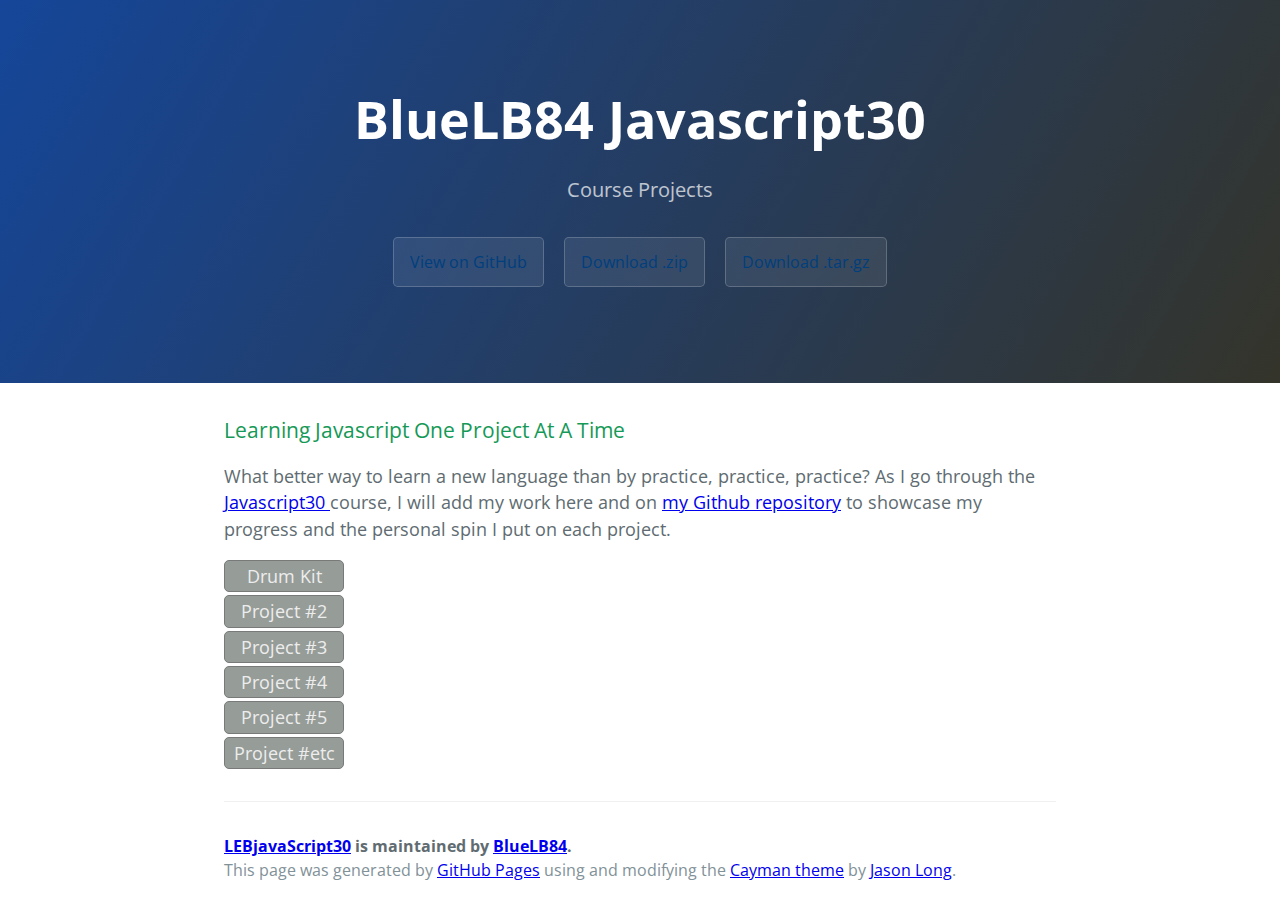
<file: index.html>
<!DOCTYPE html>
<html lang="en-us">
  <head>
    <meta charset="UTF-8">
    <title>LebjavaScript30 by BlueLB84</title>
    <meta name="viewport" content="width=device-width, initial-scale=1">
    <link href='https://fonts.googleapis.com/css?family=Open+Sans:400,700' rel='stylesheet' type='text/css'>
    <link rel="stylesheet" type="text/css" href="stylesheets/stylesheet.css" media="screen">
  </head>
  <body>
    <section class="page-header">
      <h1 class="project-name">BlueLB84 Javascript30</h1>
      <h2 class="project-tagline">Course Projects</h2>
      <a href="https://github.com/BlueLB84/LEBjavascript30" class="btn">View on GitHub</a>
      <a href="https://github.com/BlueLB84/LEBjavascript30/zipball/master" class="btn">Download .zip</a>
      <a href="https://github.com/BlueLB84/LEBjavascript30/tarball/master" class="btn">Download .tar.gz</a>
    </section>

    <section class="main-content">
      <h3>Learning Javascript One Project At A Time</h3>
      <p>What better way to learn a new language than by practice, practice, practice?
        As I go through the <a href="https://javascript30.com/" target="_blank">Javascript30 </a>course,
        I will add my work here and on <a href="https://github.com/BlueLB84/LEBjavaScript30/tree/gh-pages" target="_blank">my Github repository</a> to showcase my progress and the personal spin I put on each project.</p>
      <div>
        <ul class="projectlinks">
        <li><a href="https://bluelb84.github.io/LEBjavaScript30/js30projects/drumkit/">Drum Kit</a></li>
        <li><a>Project &#35;2</a></li>
        <li><a>Project &#35;3</a></li>
        <li><a>Project &#35;4</a></li>
        <li><a>Project &#35;5</a></li>
        <li><a>Project &#35;etc</a></li>
        </ul>
      </div>
      <footer class="site-footer">
        <span class="site-footer-owner"><a href="https://github.com/BlueLB84/LEBjavascript30">LEBjavaScript30</a> is maintained by <a href="https://github.com/BlueLB84">BlueLB84</a>.</span>

        <span class="site-footer-credits">This page was generated by <a href="https://pages.github.com">GitHub Pages</a> using and modifying the <a href="https://github.com/jasonlong/cayman-theme">Cayman theme</a> by <a href="https://twitter.com/jasonlong">Jason Long</a>.</span>
      </footer>

    </section>


  </body>
</html>
</file>
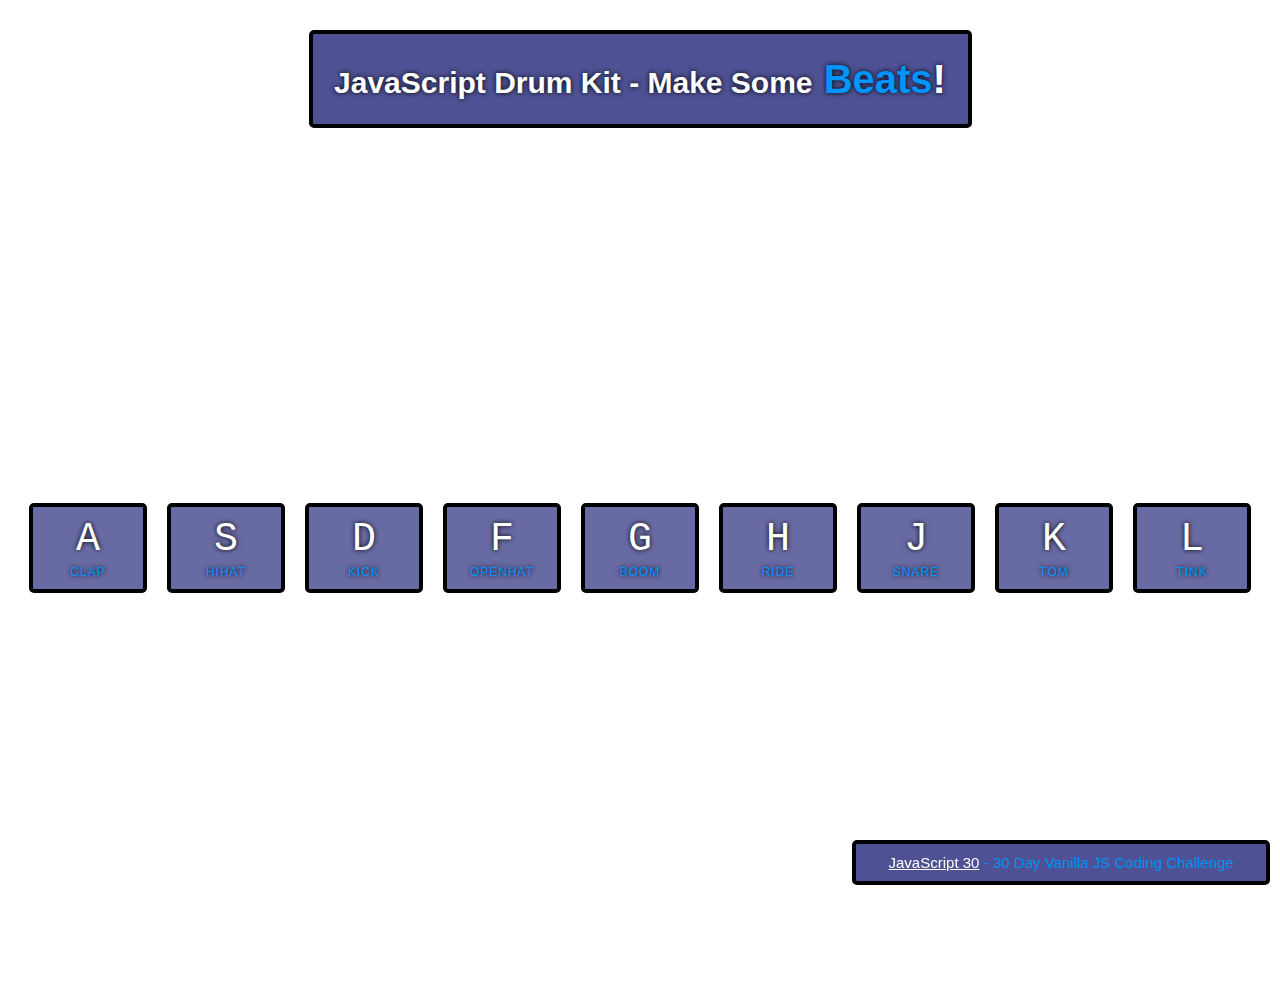
<file: js30projects/drumkit/index.html>
<!DOCTYPE html>
<html lang="en">
<head>
  <meta charset="UTF-8">
  <title>JS Drum Kit</title>
  <link rel="stylesheet" href="drumkitstyle.css">
</head>
<body>

  <div class="heading">
    <h1>JavaScript Drum Kit - Make Some<span class="beats"> Beats</span><span class="exclamation">!</span></h1>
  </div>

  <div class="keys">
    <div data-key="65" class="key">
      <kbd>A</kbd>
      <span class="sound">clap</span>
    </div>
    <div data-key="83" class="key">
      <kbd>S</kbd>
      <span class="sound">hihat</span>
    </div>
    <div data-key="68" class="key">
      <kbd>D</kbd>
      <span class="sound">kick</span>
    </div>
    <div data-key="70" class="key">
      <kbd>F</kbd>
      <span class="sound">openhat</span>
    </div>
    <div data-key="71" class="key">
      <kbd>G</kbd>
      <span class="sound">boom</span>
    </div>
    <div data-key="72" class="key">
      <kbd>H</kbd>
      <span class="sound">ride</span>
    </div>
    <div data-key="74" class="key">
      <kbd>J</kbd>
      <span class="sound">snare</span>
    </div>
    <div data-key="75" class="key">
      <kbd>K</kbd>
      <span class="sound">tom</span>
    </div>
    <div data-key="76" class="key">
      <kbd>L</kbd>
      <span class="sound">tink</span>
    </div>
  </div>

  <audio data-key="65" src="sounds/clap.wav"></audio>
  <audio data-key="83" src="sounds/hihat.wav"></audio>
  <audio data-key="68" src="sounds/kick.wav"></audio>
  <audio data-key="70" src="sounds/openhat.wav"></audio>
  <audio data-key="71" src="sounds/boom.wav"></audio>
  <audio data-key="72" src="sounds/ride.wav"></audio>
  <audio data-key="74" src="sounds/snare.wav"></audio>
  <audio data-key="75" src="sounds/tom.wav"></audio>
  <audio data-key="76" src="sounds/tink.wav"></audio>

<footer><a href="https://javascript30.com/" target="_blank" class="js30">JavaScript 30</a>  - 30 Day Vanilla JS Coding Challenge</footer>

<script>

  function playSound(e) {
      const audio = document.querySelector(`audio[data-key="${e.keyCode}"]`);
      const key = document.querySelector(`.key[data-key="${e.keyCode}"]`);
      if(!audio) return; // stop the function from running all together
      audio.currentTime = 0; // rewind to the start
      audio.play();
      key.classList.add('playing');
    }

  function removeTransition(e) {
    if(e.propertyName !== 'transform') return; // skip it if it's not a transform
    this.classList.remove('playing');
  }

  const keys = document.querySelectorAll('.key');
  keys.forEach(key => key.addEventListener('transitionend', removeTransition));
  window.addEventListener('keydown', playSound);
</script>


</body>
</html>
</file>
<file: stylesheets/stylesheet.css>
* {
  box-sizing: border-box; }

body {
  padding: 0;
  margin: 0;
  font-family: "Open Sans", "Helvetica Neue", Helvetica, Arial, sans-serif;
  font-size: 16px;
  line-height: 1.5;
  color: #606c71; }

.page-header a {
  color: #003f7e;
  text-decoration: none; }
.page-header a:hover {
    text-decoration: underline; }

.projectlinks {list-style-type: none;
    margin: 0;
    padding: 0;

}

.projectlinks {list-style: none;}

.projectlinks li a {display: block;
    width: 120px;
    background-color: #969c98;
    color: #ededed;
    text-align: center;
    margin-bottom: 3px;
    padding: 2px 5px;
    border-radius: 5px;
    border: 1px solid #777a78;
    transition: color 0.2s, background-color 0.2s, border-color 0.2s;
    text-decoration: none;
}



.projectlinks li a:hover {
  background-color: #6d706e;
  color: #222222;
  border: 2px solid #777a78;
}



.btn {
  display: inline-block;
  margin-bottom: 1rem;
  color: rgba(255, 255, 255, 0.7);
  background-color: rgba(255, 255, 255, 0.08);
  border-color: rgba(255, 255, 255, 0.2);
  border-style: solid;
  border-width: 1px;
  border-radius: 0.3rem;
  transition: color 0.2s, background-color 0.2s, border-color 0.2s; }
  .btn + .btn {
    margin-left: 1rem; }

.btn:hover {
  color: rgba(255, 255, 255, 0.8);
  text-decoration: none;
  background-color: rgba(255, 255, 255, 0.2);
  border-color: rgba(255, 255, 255, 0.3); }

@media screen and (min-width: 64em) {
  .btn {
    padding: 0.75rem 1rem; } }

@media screen and (min-width: 42em) and (max-width: 64em) {
  .btn {
    padding: 0.6rem 0.9rem;
    font-size: 0.9rem; } }

@media screen and (max-width: 42em) {
  .btn {
    display: block;
    width: 100%;
    padding: 0.75rem;
    font-size: 0.9rem; }
    .btn + .btn {
      margin-top: 1rem;
      margin-left: 0; } }

.page-header {
  color: #fff;
  text-align: center;
  background-color: #acafad;
  background-image: linear-gradient(120deg, #154699, #34342a); }

@media screen and (min-width: 64em) {
  .page-header {
    padding: 5rem 6rem; } }

@media screen and (min-width: 42em) and (max-width: 64em) {
  .page-header {
    padding: 3rem 4rem; } }

@media screen and (max-width: 42em) {
  .page-header {
    padding: 2rem 1rem; } }

.project-name {
  margin-top: 0;
  margin-bottom: 0.1rem; }

@media screen and (min-width: 64em) {
  .project-name {
    font-size: 3.25rem; } }

@media screen and (min-width: 42em) and (max-width: 64em) {
  .project-name {
    font-size: 2.25rem; } }

@media screen and (max-width: 42em) {
  .project-name {
    font-size: 1.75rem; } }

.project-tagline {
  margin-bottom: 2rem;
  font-weight: normal;
  opacity: 0.7; }

@media screen and (min-width: 64em) {
  .project-tagline {
    font-size: 1.25rem; } }

@media screen and (min-width: 42em) and (max-width: 64em) {
  .project-tagline {
    font-size: 1.15rem; } }

@media screen and (max-width: 42em) {
  .project-tagline {
    font-size: 1rem; } }

.main-content :first-child {
  margin-top: 0; }
.main-content img {
  max-width: 100%; }
.main-content h1, .main-content h2, .main-content h3, .main-content h4, .main-content h5, .main-content h6 {
  margin-top: 2rem;
  margin-bottom: 1rem;
  font-weight: normal;
  color: #159957; }
.main-content p {
  margin-bottom: 1em; }
.main-content code {
  padding: 2px 4px;
  font-family: Consolas, "Liberation Mono", Menlo, Courier, monospace;
  font-size: 0.9rem;
  color: #383e41;
  background-color: #f3f6fa;
  border-radius: 0.3rem; }
.main-content pre {
  padding: 0.8rem;
  margin-top: 0;
  margin-bottom: 1rem;
  font: 1rem Consolas, "Liberation Mono", Menlo, Courier, monospace;
  color: #567482;
  word-wrap: normal;
  background-color: #f3f6fa;
  border: solid 1px #dce6f0;
  border-radius: 0.3rem; }
  .main-content pre > code {
    padding: 0;
    margin: 0;
    font-size: 0.9rem;
    color: #567482;
    word-break: normal;
    white-space: pre;
    background: transparent;
    border: 0; }
.main-content .highlight {
  margin-bottom: 1rem; }
  .main-content .highlight pre {
    margin-bottom: 0;
    word-break: normal; }
.main-content .highlight pre, .main-content pre {
  padding: 0.8rem;
  overflow: auto;
  font-size: 0.9rem;
  line-height: 1.45;
  border-radius: 0.3rem; }
.main-content pre code, .main-content pre tt {
  display: inline;
  max-width: initial;
  padding: 0;
  margin: 0;
  overflow: initial;
  line-height: inherit;
  word-wrap: normal;
  background-color: transparent;
  border: 0; }
  .main-content pre code:before, .main-content pre code:after, .main-content pre tt:before, .main-content pre tt:after {
    content: normal; }

.main-content blockquote {
  padding: 0 1rem;
  margin-left: 0;
  color: #819198;
  border-left: 0.3rem solid #dce6f0; }
  .main-content blockquote > :first-child {
    margin-top: 0; }
  .main-content blockquote > :last-child {
    margin-bottom: 0; }
.main-content table {
  display: block;
  width: 100%;
  overflow: auto;
  word-break: normal;
  word-break: keep-all; }
  .main-content table th {
    font-weight: bold; }
  .main-content table th, .main-content table td {
    padding: 0.5rem 1rem;
    border: 1px solid #e9ebec; }
.main-content dl {
  padding: 0; }
  .main-content dl dt {
    padding: 0;
    margin-top: 1rem;
    font-size: 1rem;
    font-weight: bold; }
  .main-content dl dd {
    padding: 0;
    margin-bottom: 1rem; }
.main-content hr {
  height: 2px;
  padding: 0;
  margin: 1rem 0;
  background-color: #eff0f1;
  border: 0; }

@media screen and (min-width: 64em) {
  .main-content {
    max-width: 64rem;
    padding: 2rem 6rem;
    margin: 0 auto;
    font-size: 1.1rem; } }

@media screen and (min-width: 42em) and (max-width: 64em) {
  .main-content {
    padding: 2rem 4rem;
    font-size: 1.1rem; } }

@media screen and (max-width: 42em) {
  .main-content {
    padding: 2rem 1rem;
    font-size: 1rem; } }

.site-footer {
  padding-top: 2rem;
  margin-top: 2rem;
  border-top: solid 1px #eff0f1; }

.site-footer-owner {
  display: block;
  font-weight: bold; }

.site-footer-credits {
  color: #819198; }

@media screen and (min-width: 64em) {
  .site-footer {
    font-size: 1rem; } }

@media screen and (min-width: 42em) and (max-width: 64em) {
  .site-footer {
    font-size: 1rem; } }

@media screen and (max-width: 42em) {
  .site-footer {
    font-size: 0.9rem; } }
</file>
<file: js30projects/drumkit/drumkitstyle.css>
html {
  font-size: 10px;
  background: url(https://c2.staticflickr.com/8/7164/6569004643_d2b4924e38_b.jpg) bottom center;
  background-size: cover;
}

body,html {
  margin: 0;
  padding: 0;
  font-family: sans-serif;
}

.heading {position: relative;
    top: 30px;
    max-width: 650px;
    margin: auto;
    font-size: 1.5rem;
    padding:.25rem .25rem;
    color: #ffffff;
    background-color: rgba(3, 7, 101, 0.7);
    border:4px solid black;
    border-radius: 5px;
    text-align: center;
    text-shadow: 0 0 5px black;
}

.beats {font-size: 40px;
        color: #0094ff;
}

.exclamation {font-size: 40px;}

.keys {
  display:flex;
  flex:1;
  min-height:100vh;
  align-items: center;
  justify-content: center;
}

.key {
  border:4px solid black;
  border-radius:5px;
  margin:1rem;
  font-size: 1.5rem;
  padding:1rem .5rem;
  transition:all .1s;
  width:100px;
  text-align: center;
  color:white;
  background:rgba(3, 7, 101, 0.6);
  text-shadow:0 0 5px black;
}

.playing {
  transform:scale(1.2);
  border-color:#0094ff;
  box-shadow: 0 0 10px #71a1c4;
}

kbd {
  display: block;
  font-size: 40px;
}

.sound {
  font-size: 1.2rem;
  text-transform: uppercase;
  letter-spacing: 1px;
  color:#0094ff;
}

footer {position: fixed;
        bottom: 15px;
        right: 10px;
        width: 400px;
        font-size: 1.5rem;
        padding:1rem .5rem;
        color: #0094ff;
        background-color: rgba(3, 7, 101, 0.7);
        border:4px solid black;
        border-radius: 5px;
        text-align: center;
}

footer a:link, a:visited {text-decoration: underline;
                          color:rgb(255, 255, 255);
}

footer a:hover, a:active {color: rgb(249, 254, 11);}
</file>
